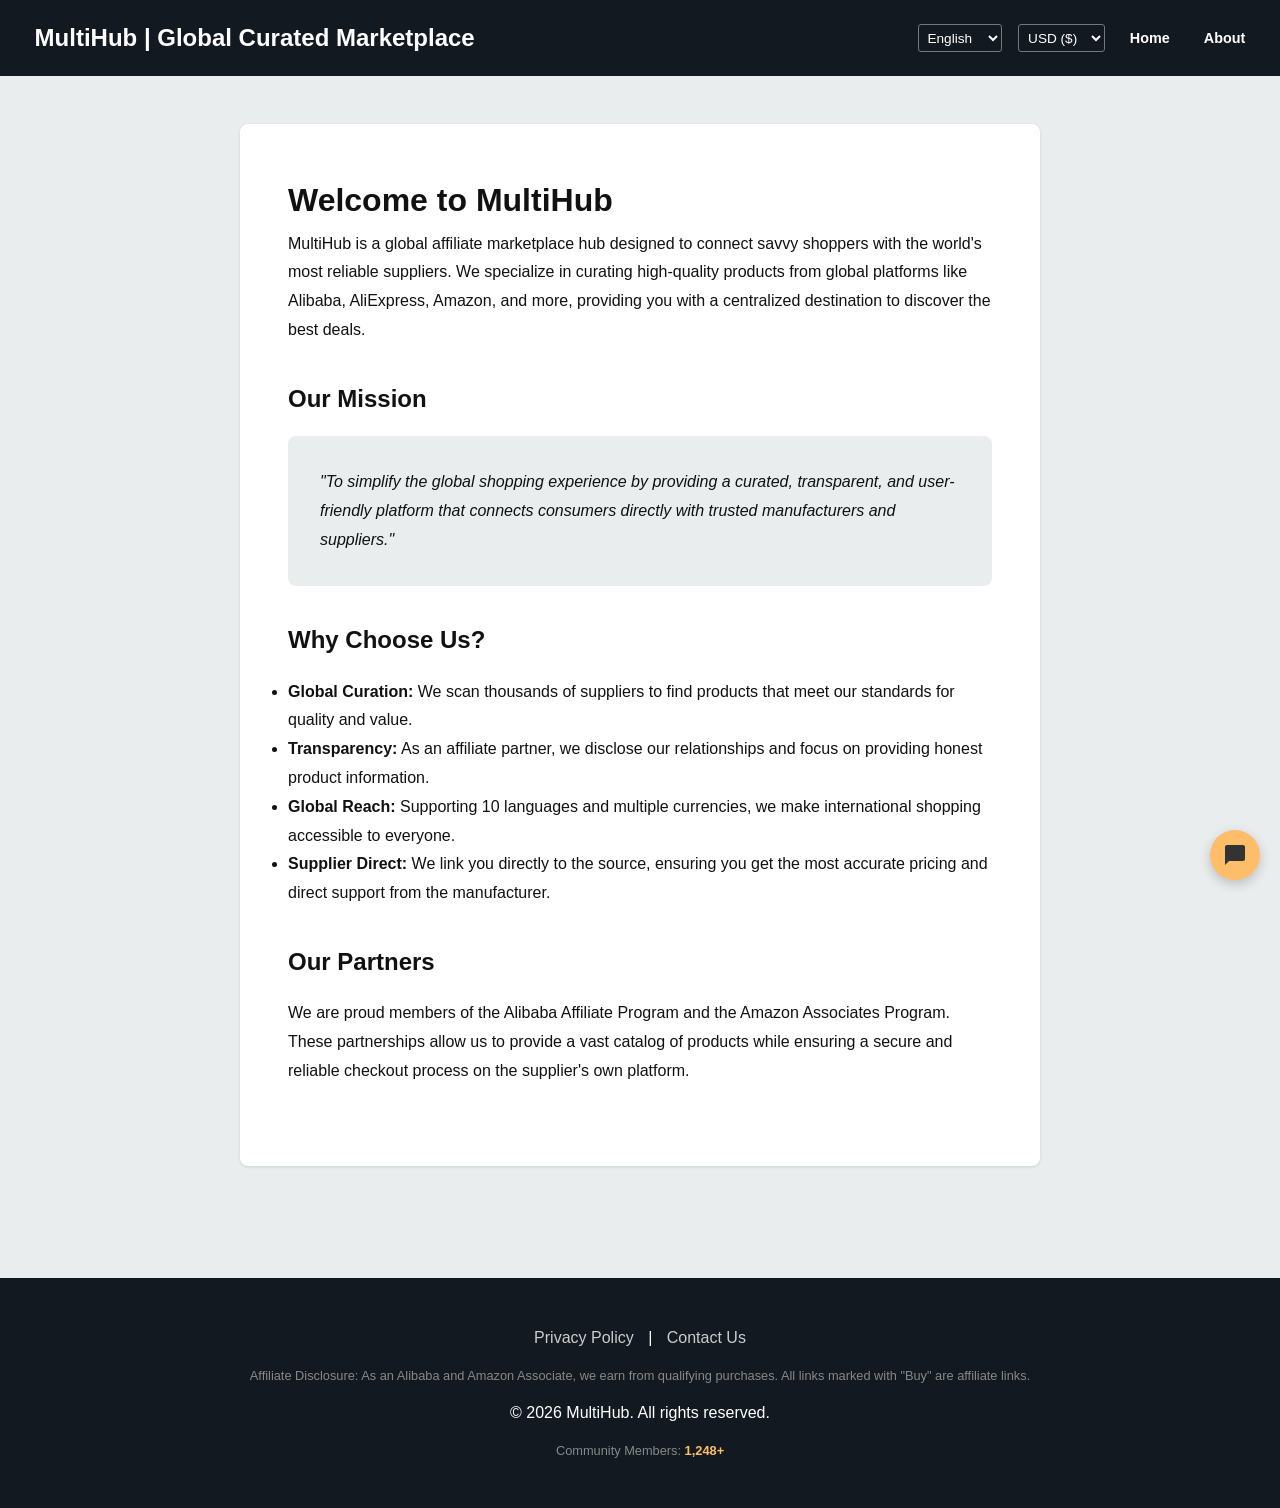
<file: about.html>
<!DOCTYPE html>
<html lang="en">
<head>
    <meta charset="UTF-8">
    <meta name="viewport" content="width=device-width, initial-scale=1.0">
    <title>About Us | MultiHub</title>
    <link rel="stylesheet" href="style.css">
    <style>
        .about-container {
            max-width: 800px;
            margin: 2rem auto;
            background: white;
            padding: 3rem;
            border-radius: 8px;
            box-shadow: var(--shadow);
            line-height: 1.8;
        }
        .about-section {
            margin-bottom: 2rem;
        }
        .about-section h2 {
            color: var(--amazon-orange);
            border-bottom: 2px solid var(--amazon-orange);
            display: inline-block;
            margin-bottom: 1rem;
        }
        .vision-box {
            background: var(--bg-gray);
            padding: 2rem;
            border-radius: 8px;
            border-left: 5px solid var(--amazon-blue);
            font-style: italic;
        }
    </style>
</head>
<body>
    <header>
        <div class="header-top">
            <a href="index.html" class="logo">MultiHub | Global Curated Marketplace</a>
            <div class="header-tools" style="margin-left: auto;">
                <div class="language-selector">
                    <select id="language-select">
                        <option value="en">English</option>
                        <option value="de">Deutsch</option>
                        <option value="zh">中文</option>
                        <option value="fr">Français</option>
                        <option value="es">Español</option>
                        <option value="it">Italiano</option>
                        <option value="ja">日本語</option>
                        <option value="ko">한국어</option>
                        <option value="ar">العربية</option>
                        <option value="ru">Русский</option>
                    </select>
                </div>
                <div class="currency-selector">
                    <select id="currency-select">
                        <option value="USD">USD ($)</option>
                        <option value="PHP">PHP (₱)</option>
                        <option value="CNY">CNY (¥)</option>
                        <option value="AED">AED (د.إ)</option>
                        <option value="EUR">EUR (€)</option>
                        <option value="GBP">GBP (£)</option>
                    </select>
                </div>
                <nav>
                    <ul>
                        <li><a href="index.html" id="nav-home">Home</a></li>
                        <li><a href="about.html" id="nav-about">About</a></li>
                    </ul>
                </nav>
            </div>
        </div>
    </header>

    <main>
        <div class="about-container">
            <div class="about-section">
                <h1>Welcome to MultiHub</h1>
                <p>MultiHub is a global affiliate marketplace hub designed to connect savvy shoppers with the world's most reliable suppliers. We specialize in curating high-quality products from global platforms like Alibaba, AliExpress, Amazon, and more, providing you with a centralized destination to discover the best deals.</p>
            </div>

            <div class="about-section">
                <h2>Our Mission</h2>
                <div class="vision-box">
                    "To simplify the global shopping experience by providing a curated, transparent, and user-friendly platform that connects consumers directly with trusted manufacturers and suppliers."
                </div>
            </div>

            <div class="about-section">
                <h2>Why Choose Us?</h2>
                <ul>
                    <li><strong>Global Curation:</strong> We scan thousands of suppliers to find products that meet our standards for quality and value.</li>
                    <li><strong>Transparency:</strong> As an affiliate partner, we disclose our relationships and focus on providing honest product information.</li>
                    <li><strong>Global Reach:</strong> Supporting 10 languages and multiple currencies, we make international shopping accessible to everyone.</li>
                    <li><strong>Supplier Direct:</strong> We link you directly to the source, ensuring you get the most accurate pricing and direct support from the manufacturer.</li>
                </ul>
            </div>

            <div class="about-section">
                <h2>Our Partners</h2>
                <p>We are proud members of the Alibaba Affiliate Program and the Amazon Associates Program. These partnerships allow us to provide a vast catalog of products while ensuring a secure and reliable checkout process on the supplier's own platform.</p>
            </div>
        </div>
    </main>

    <footer>
        <div style="margin-bottom: 1rem;">
            <a href="privacy.html" style="color: #ccc; text-decoration: none; margin: 0 10px;">Privacy Policy</a> |
            <a href="contact.html" style="color: #ccc; text-decoration: none; margin: 0 10px;">Contact Us</a>
        </div>
        <p style="font-size: 0.8rem; color: #888; margin-bottom: 1rem;">
            Affiliate Disclosure: As an Alibaba and Amazon Associate, we earn from qualifying purchases. 
            All links marked with "Buy" are affiliate links.
        </p>
        <p>&copy; 2026 MultiHub. All rights reserved.</p>
    </footer>

    <script type="module">
        import { initChat } from './chat.js';
        import { applyTranslations, initVisitorCount } from './utils.js';

        let currentCurrency = localStorage.getItem('currency') || 'USD';
        let currentLanguage = localStorage.getItem('language') || 'en';

        function initCurrency() {
            const select = document.getElementById('currency-select');
            if (!select) return;
            select.value = currentCurrency;
            select.addEventListener('change', (e) => {
                currentCurrency = e.target.value;
                localStorage.setItem('currency', currentCurrency);
            });
        }

        function initLanguage() {
            const select = document.getElementById('language-select');
            if (!select) return;
            select.value = currentLanguage;
            select.addEventListener('change', (e) => {
                currentLanguage = e.target.value;
                localStorage.setItem('language', currentLanguage);
                applyTranslations(currentLanguage);
            });
        }

        document.addEventListener('DOMContentLoaded', () => {
            initChat();
            initCurrency();
            initLanguage();
            applyTranslations(currentLanguage);
            initVisitorCount();
        });
    </script>
</body>
</html>
</file>
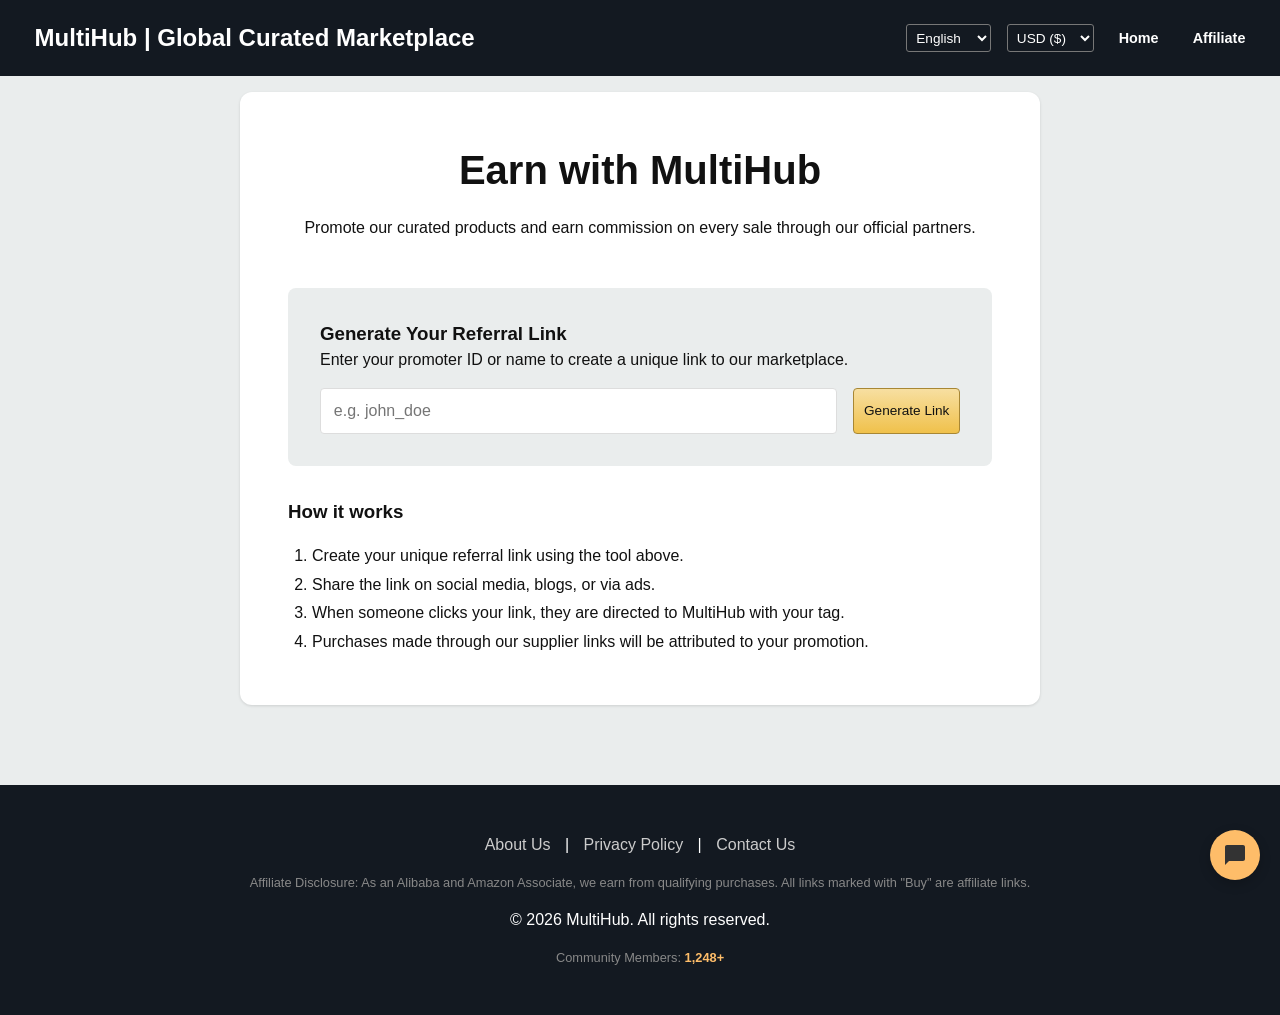
<file: affiliate.html>
<!DOCTYPE html>
<html lang="en">
<head>
    <meta charset="UTF-8">
    <meta name="viewport" content="width=device-width, initial-scale=1.0">
    <title>Affiliate Program | MultiHub</title>
    <link rel="stylesheet" href="style.css">
    <style>
        .affiliate-container {
            max-width: 800px;
            margin: 0 auto;
            background: white;
            padding: 3rem;
            border-radius: 12px;
            box-shadow: var(--shadow);
        }
        .affiliate-header {
            text-align: center;
            margin-bottom: 3rem;
        }
        .affiliate-header h1 {
            font-size: 2.5rem;
            margin-bottom: 1rem;
        }
        .generator-box {
            background: var(--bg-gray);
            padding: 2rem;
            border-radius: 8px;
            margin-bottom: 2rem;
        }
        .input-group {
            display: flex;
            gap: 1rem;
            margin-top: 1rem;
        }
        .input-group input {
            flex-grow: 1;
            padding: 0.8rem;
            border: 1px solid #ddd;
            border-radius: 4px;
            font-size: 1rem;
        }
        .result-box {
            margin-top: 2rem;
            padding: 1rem;
            background: #fff;
            border: 1px dashed var(--amazon-orange);
            border-radius: 4px;
            display: none;
            align-items: center;
            justify-content: space-between;
        }
        .copy-btn {
            background: var(--amazon-orange);
            color: white;
            border: none;
            padding: 0.5rem 1rem;
            border-radius: 4px;
            cursor: pointer;
        }
    </style>
</head>
<body>
    <header>
        <div class="header-top">
            <a href="index.html" class="logo">MultiHub | Global Curated Marketplace</a>
            <div class="header-tools" style="margin-left: auto;">
                <div class="language-selector">
                    <select id="language-select">
                        <option value="en">English</option>
                        <option value="de">Deutsch</option>
                        <option value="zh">中文</option>
                        <option value="fr">Français</option>
                        <option value="es">Español</option>
                        <option value="it">Italiano</option>
                        <option value="ja">日本語</option>
                        <option value="ko">한국어</option>
                        <option value="ar">العربية</option>
                        <option value="ru">Русский</option>
                    </select>
                </div>
                <div class="currency-selector">
                    <select id="currency-select">
                        <option value="USD">USD ($)</option>
                        <option value="PHP">PHP (₱)</option>
                        <option value="CNY">CNY (¥)</option>
                        <option value="AED">AED (د.إ)</option>
                        <option value="EUR">EUR (€)</option>
                        <option value="GBP">GBP (£)</option>
                    </select>
                </div>
                <nav>
                    <ul>
                        <li><a href="index.html" id="nav-home">Home</a></li>
                        <li><a href="affiliate.html" id="nav-affiliate">Affiliate</a></li>
                    </ul>
                </nav>
            </div>
        </div>
    </header>

    <main>
        <div class="affiliate-container">
            <div class="affiliate-header">
                <h1>Earn with MultiHub</h1>
                <p>Promote our curated products and earn commission on every sale through our official partners.</p>
            </div>

            <div class="generator-box">
                <h3>Generate Your Referral Link</h3>
                <p>Enter your promoter ID or name to create a unique link to our marketplace.</p>
                <div class="input-group">
                    <input type="text" id="promoter-id" placeholder="e.g. john_doe">
                    <button class="btn" id="generate-btn" style="width: auto;">Generate Link</button>
                </div>

                <div id="result-box" class="result-box">
                    <code id="generated-link"></code>
                    <button class="copy-btn" id="copy-btn">Copy</button>
                </div>
            </div>

            <div class="info-section">
                <h3>How it works</h3>
                <ol style="margin-left: 1.5rem; margin-top: 1rem; line-height: 1.8;">
                    <li>Create your unique referral link using the tool above.</li>
                    <li>Share the link on social media, blogs, or via ads.</li>
                    <li>When someone clicks your link, they are directed to MultiHub with your tag.</li>
                    <li>Purchases made through our supplier links will be attributed to your promotion.</li>
                </ol>
            </div>
        </div>
    </main>

    <footer>
        <div style="margin-bottom: 1rem;">
            <a href="about.html" style="color: #ccc; text-decoration: none; margin: 0 10px;">About Us</a> |
            <a href="privacy.html" style="color: #ccc; text-decoration: none; margin: 0 10px;">Privacy Policy</a> |
            <a href="contact.html" style="color: #ccc; text-decoration: none; margin: 0 10px;">Contact Us</a>
        </div>
        <p style="font-size: 0.8rem; color: #888; margin-bottom: 1rem;">
            Affiliate Disclosure: As an Alibaba and Amazon Associate, we earn from qualifying purchases. 
            All links marked with "Buy" are affiliate links.
        </p>
        <p>&copy; 2026 MultiHub. All rights reserved.</p>
    </footer>

    <script type="module">
        import { initChat } from './chat.js';
        import { applyTranslations, initVisitorCount } from './utils.js';

        let currentCurrency = localStorage.getItem('currency') || 'USD';
        let currentLanguage = localStorage.getItem('language') || 'en';

        function initCurrency() {
            const select = document.getElementById('currency-select');
            if (!select) return;
            select.value = currentCurrency;
            select.addEventListener('change', (e) => {
                currentCurrency = e.target.value;
                localStorage.setItem('currency', currentCurrency);
            });
        }

        function initLanguage() {
            const select = document.getElementById('language-select');
            if (!select) return;
            select.value = currentLanguage;
            select.addEventListener('change', (e) => {
                currentLanguage = e.target.value;
                localStorage.setItem('language', currentLanguage);
                applyTranslations(currentLanguage);
            });
        }

        const generateBtn = document.getElementById('generate-btn');
        const promoterInput = document.getElementById('promoter-id');
        const resultBox = document.getElementById('result-box');
        const generatedLink = document.getElementById('generated-link');
        const copyBtn = document.getElementById('copy-btn');

        generateBtn.addEventListener('click', () => {
            const id = promoterInput.value.trim();
            if (id) {
                const baseUrl = window.location.origin + window.location.pathname.replace('affiliate.html', 'index.html');
                const link = `${baseUrl}?ref=${id}`;
                generatedLink.textContent = link;
                resultBox.style.display = 'flex';
            }
        });

        copyBtn.addEventListener('click', () => {
            navigator.clipboard.writeText(generatedLink.textContent);
            copyBtn.textContent = 'Copied!';
            setTimeout(() => {
                copyBtn.textContent = 'Copy';
            }, 2000);
        });

        document.addEventListener('DOMContentLoaded', () => {
            initChat();
            initCurrency();
            initLanguage();
            applyTranslations(currentLanguage);
            initVisitorCount();
        });
    </script>
</body>
</html>
</file>
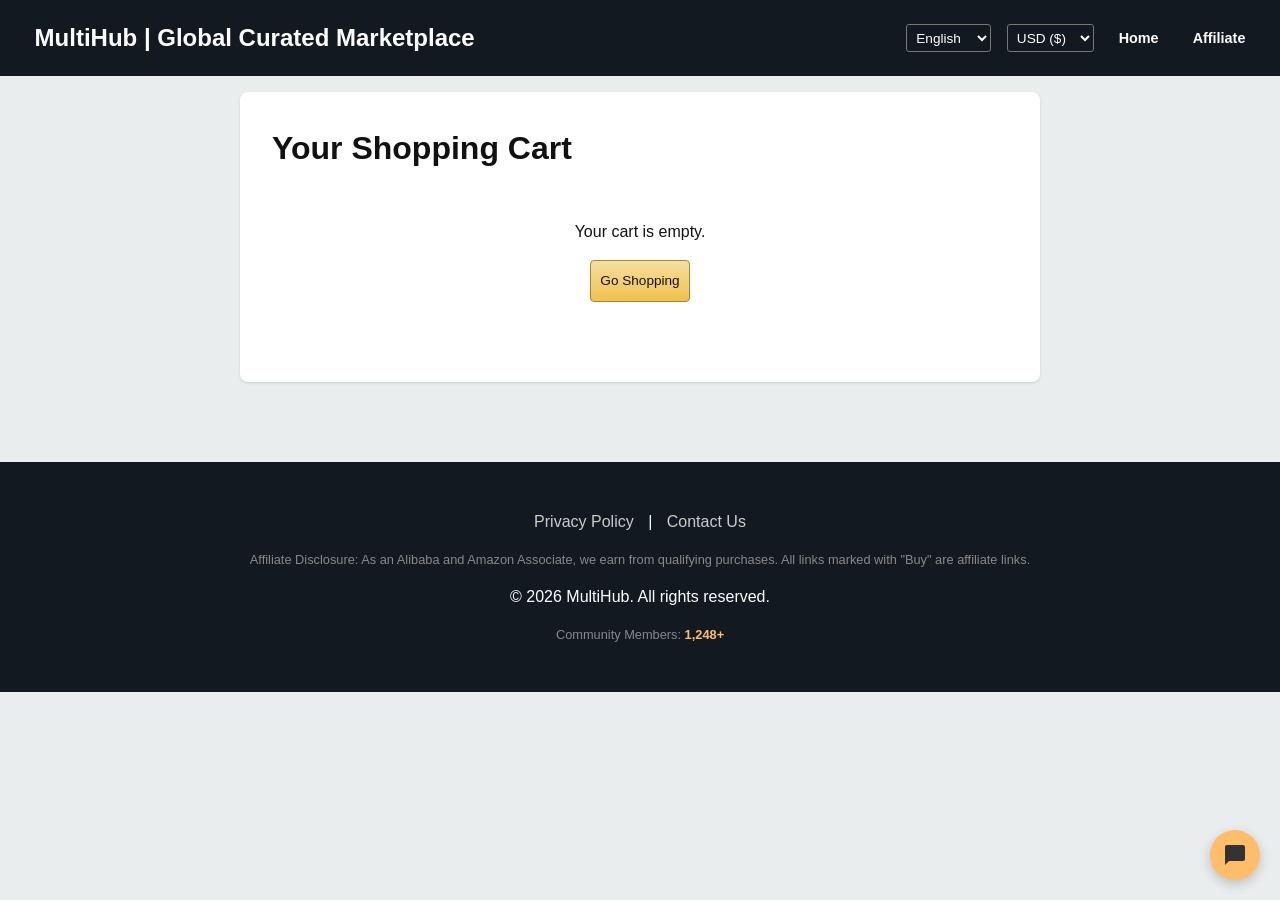
<file: cart.html>
<!DOCTYPE html>
<html lang="en">
<head>
    <meta charset="UTF-8">
    <meta name="viewport" content="width=device-width, initial-scale=1.0">
    <title>Your Cart | MultiHub</title>
    <link rel="stylesheet" href="style.css">
    <style>
        .cart-container {
            max-width: 800px;
            margin: 0 auto;
            background: white;
            padding: 2rem;
            border-radius: 8px;
            box-shadow: var(--shadow);
        }
        .cart-item {
            display: flex;
            align-items: center;
            padding: 1rem;
            border-bottom: 1px solid #eee;
            gap: 1.5rem;
        }
        .cart-item-image {
            width: 80px;
            height: 80px;
            object-fit: cover;
            border-radius: 4px;
        }
        .cart-item-details {
            flex-grow: 1;
        }
        .cart-item-name {
            font-weight: 600;
        }
        .cart-item-price {
            color: #B12704;
        }
        .cart-summary {
            margin-top: 2rem;
            padding: 1.5rem;
            background-color: var(--bg-gray);
            border-radius: 8px;
            text-align: right;
        }
        .total-amount {
            font-size: 1.5rem;
            font-weight: 700;
            margin-bottom: 1rem;
        }
        .remove-btn {
            background: none;
            border: none;
            color: var(--accent-dark);
            cursor: pointer;
            font-size: 0.9rem;
            text-decoration: underline;
        }
    </style>
</head>
<body>
    <header>
        <div class="header-top">
            <a href="index.html" class="logo">MultiHub | Global Curated Marketplace</a>
            <div class="header-tools" style="margin-left: auto;">
                <div class="language-selector">
                    <select id="language-select">
                        <option value="en">English</option>
                        <option value="de">Deutsch</option>
                        <option value="zh">中文</option>
                        <option value="fr">Français</option>
                        <option value="es">Español</option>
                        <option value="it">Italiano</option>
                        <option value="ja">日本語</option>
                        <option value="ko">한국어</option>
                        <option value="ar">العربية</option>
                        <option value="ru">Русский</option>
                    </select>
                </div>
                <div class="currency-selector">
                    <select id="currency-select">
                        <option value="USD">USD ($)</option>
                        <option value="PHP">PHP (₱)</option>
                        <option value="CNY">CNY (¥)</option>
                        <option value="AED">AED (د.إ)</option>
                        <option value="EUR">EUR (€)</option>
                        <option value="GBP">GBP (£)</option>
                    </select>
                </div>
                <nav>
                    <ul>
                        <li><a href="index.html" id="nav-home">Home</a></li>
                        <li><a href="affiliate.html" id="nav-affiliate">Affiliate</a></li>
                    </ul>
                </nav>
            </div>
        </div>
    </header>

    <main>
        <div class="cart-container">
            <h1>Your Shopping Cart</h1>
            <div id="cart-items">
                <!-- Cart items will be injected here -->
            </div>
            <div id="cart-empty-msg" style="display: none; text-align: center; padding: 3rem;">
                <p>Your cart is empty.</p>
                <a href="index.html" class="btn" style="margin-top: 1rem; display: inline-block; width: auto;">Go Shopping</a>
            </div>
            <div id="cart-summary" class="cart-summary" style="display: none;">
                <div class="total-amount">Total: <span id="total-price">$0.00</span></div>
                <a href="checkout.html" class="btn" style="width: auto; text-decoration: none;">Proceed to Checkout</a>
            </div>
        </div>
    </main>

    <footer>
        <div style="margin-bottom: 1rem;">
            <a href="privacy.html" style="color: #ccc; text-decoration: none; margin: 0 10px;">Privacy Policy</a> |
            <a href="contact.html" style="color: #ccc; text-decoration: none; margin: 0 10px;">Contact Us</a>
        </div>
        <p style="font-size: 0.8rem; color: #888; margin-bottom: 1rem;">
            Affiliate Disclosure: As an Alibaba and Amazon Associate, we earn from qualifying purchases. 
            All links marked with "Buy" are affiliate links.
        </p>
        <p>&copy; 2026 MultiHub. All rights reserved.</p>
    </footer>

    <script type="module">
        import { initChat } from './chat.js';
        import { formatPrice, applyTranslations, initVisitorCount } from './utils.js';

        let cart = JSON.parse(localStorage.getItem('cart')) || [];
        let currentCurrency = localStorage.getItem('currency') || 'USD';
        let currentLanguage = localStorage.getItem('language') || 'en';

        function initCurrency() {
            const select = document.getElementById('currency-select');
            if (!select) return;
            select.value = currentCurrency;
            select.addEventListener('change', (e) => {
                currentCurrency = e.target.value;
                localStorage.setItem('currency', currentCurrency);
                updateCart();
            });
        }

        function initLanguage() {
            const select = document.getElementById('language-select');
            if (!select) return;
            select.value = currentLanguage;
            select.addEventListener('change', (e) => {
                currentLanguage = e.target.value;
                localStorage.setItem('language', currentLanguage);
                applyTranslations(currentLanguage);
            });
        }

        function updateCart() {
            const itemsContainer = document.getElementById('cart-items');
            const summary = document.getElementById('cart-summary');
            const emptyMsg = document.getElementById('cart-empty-msg');
            const totalPriceElement = document.getElementById('total-price');

            if (cart.length === 0) {
                itemsContainer.innerHTML = '';
                summary.style.display = 'none';
                emptyMsg.style.display = 'block';
                return;
            }

            emptyMsg.style.display = 'none';
            summary.style.display = 'block';

            itemsContainer.innerHTML = cart.map(item => `
                <div class="cart-item">
                    <img src="${item.image}" alt="${item.name}" class="cart-item-image">
                    <div class="cart-item-details">
                        <div class="cart-item-name">${item.name}</div>
                        <div class="cart-item-price">${formatPrice(item.price, currentCurrency)} x ${item.quantity}</div>
                    </div>
                    <button class="remove-btn" data-id="${item.id}">Remove</button>
                </div>
            `).join('');

            const total = cart.reduce((sum, item) => sum + (item.price * item.quantity), 0);
            totalPriceElement.textContent = formatPrice(total, currentCurrency);

            document.querySelectorAll('.remove-btn').forEach(button => {
                button.addEventListener('click', (e) => {
                    const id = parseInt(e.target.dataset.id);
                    cart = cart.filter(item => item.id !== id);
                    localStorage.setItem('cart', JSON.stringify(cart));
                    updateCart();
                });
            });
        }

        document.addEventListener('DOMContentLoaded', () => {
            updateCart();
            initChat();
            initCurrency();
            initLanguage();
            applyTranslations(currentLanguage);
            initVisitorCount();
        });
    </script>
</body>
</html>
</file>
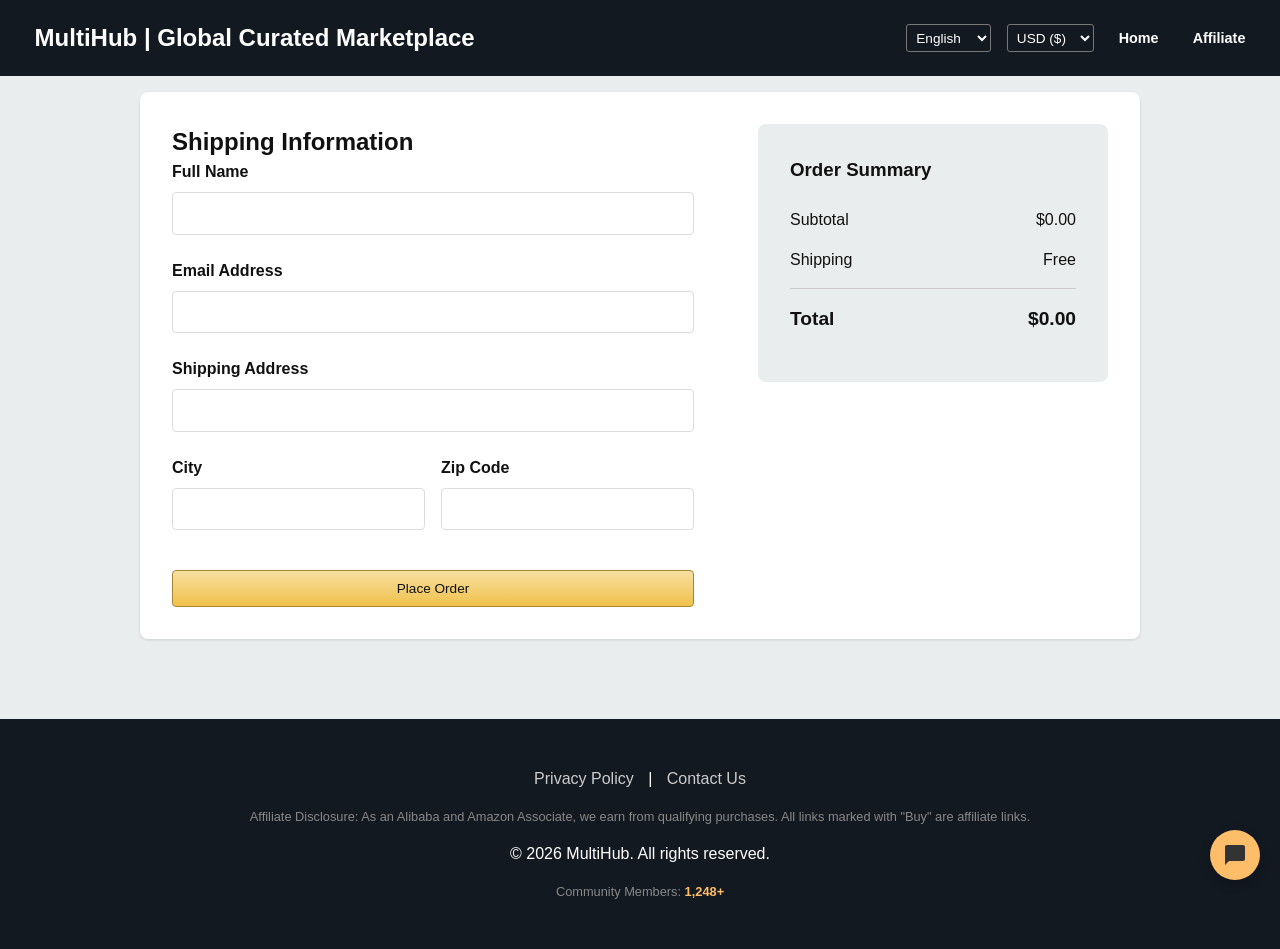
<file: checkout.html>
<!DOCTYPE html>
<html lang="en">
<head>
    <meta charset="UTF-8">
    <meta name="viewport" content="width=device-width, initial-scale=1.0">
    <title>Checkout | MultiHub</title>
    <link rel="stylesheet" href="style.css">
    <style>
        .checkout-container {
            max-width: 1000px;
            margin: 0 auto;
            display: grid;
            grid-template-columns: 1fr 350px;
            gap: 2rem;
            background: white;
            padding: 2rem;
            border-radius: 8px;
            box-shadow: var(--shadow);
        }
        .checkout-form {
            padding-right: 2rem;
        }
        .form-group {
            margin-bottom: 1.5rem;
        }
        .form-group label {
            display: block;
            margin-bottom: 0.5rem;
            font-weight: 600;
        }
        .form-group input {
            width: 100%;
            padding: 0.8rem;
            border: 1px solid #ddd;
            border-radius: 4px;
        }
        .order-summary {
            background: var(--bg-gray);
            padding: 2rem;
            border-radius: 8px;
            height: fit-content;
        }
        .summary-row {
            display: flex;
            justify-content: space-between;
            margin-bottom: 1rem;
        }
        .total-row {
            border-top: 1px solid #ccc;
            padding-top: 1rem;
            font-weight: 700;
            font-size: 1.2rem;
        }
        @media (max-width: 768px) {
            .checkout-container {
                grid-template-columns: 1fr;
            }
        }
    </style>
</head>
<body>
    <header>
        <div class="header-top">
            <a href="index.html" class="logo">MultiHub | Global Curated Marketplace</a>
            <div class="header-tools" style="margin-left: auto;">
                <div class="language-selector">
                    <select id="language-select">
                        <option value="en">English</option>
                        <option value="de">Deutsch</option>
                        <option value="zh">中文</option>
                        <option value="fr">Français</option>
                        <option value="es">Español</option>
                        <option value="it">Italiano</option>
                        <option value="ja">日本語</option>
                        <option value="ko">한국어</option>
                        <option value="ar">العربية</option>
                        <option value="ru">Русский</option>
                    </select>
                </div>
                <div class="currency-selector">
                    <select id="currency-select">
                        <option value="USD">USD ($)</option>
                        <option value="PHP">PHP (₱)</option>
                        <option value="CNY">CNY (¥)</option>
                        <option value="AED">AED (د.إ)</option>
                        <option value="EUR">EUR (€)</option>
                        <option value="GBP">GBP (£)</option>
                    </select>
                </div>
                <nav>
                    <ul>
                        <li><a href="index.html" id="nav-home">Home</a></li>
                        <li><a href="affiliate.html" id="nav-affiliate">Affiliate</a></li>
                    </ul>
                </nav>
            </div>
        </div>
    </header>

    <main>
        <div class="checkout-container">
            <div class="checkout-form">
                <h2>Shipping Information</h2>
                <form id="checkout-form">
                    <div class="form-group">
                        <label for="name">Full Name</label>
                        <input type="text" id="name" required>
                    </div>
                    <div class="form-group">
                        <label for="email">Email Address</label>
                        <input type="email" id="email" required>
                    </div>
                    <div class="form-group">
                        <label for="address">Shipping Address</label>
                        <input type="text" id="address" required>
                    </div>
                    <div style="display: grid; grid-template-columns: 1fr 1fr; gap: 1rem;">
                        <div class="form-group">
                            <label for="city">City</label>
                            <input type="text" id="city" required>
                        </div>
                        <div class="form-group">
                            <label for="zip">Zip Code</label>
                            <input type="text" id="zip" required>
                        </div>
                    </div>
                    <button type="submit" class="btn" style="margin-top: 1rem; width: 100%;">Place Order</button>
                </form>
            </div>

            <div class="order-summary">
                <h3>Order Summary</h3>
                <div id="summary-items" style="margin: 1.5rem 0;">
                    <!-- Items will be listed here -->
                </div>
                <div class="summary-row">
                    <span>Subtotal</span>
                    <span id="subtotal">$0.00</span>
                </div>
                <div class="summary-row">
                    <span>Shipping</span>
                    <span>Free</span>
                </div>
                <div class="summary-row total-row">
                    <span>Total</span>
                    <span id="total">$0.00</span>
                </div>
            </div>
        </div>
    </main>

    <footer>
        <div style="margin-bottom: 1rem;">
            <a href="privacy.html" style="color: #ccc; text-decoration: none; margin: 0 10px;">Privacy Policy</a> |
            <a href="contact.html" style="color: #ccc; text-decoration: none; margin: 0 10px;">Contact Us</a>
        </div>
        <p style="font-size: 0.8rem; color: #888; margin-bottom: 1rem;">
            Affiliate Disclosure: As an Alibaba and Amazon Associate, we earn from qualifying purchases. 
            All links marked with "Buy" are affiliate links.
        </p>
        <p>&copy; 2026 MultiHub. All rights reserved.</p>
    </footer>

    <script type="module">
        import { initChat } from './chat.js';
        import { formatPrice, applyTranslations, initVisitorCount } from './utils.js';

        const cart = JSON.parse(localStorage.getItem('cart')) || [];
        let currentCurrency = localStorage.getItem('currency') || 'USD';
        let currentLanguage = localStorage.getItem('language') || 'en';

        function initCurrency() {
            const select = document.getElementById('currency-select');
            if (!select) return;
            select.value = currentCurrency;
            select.addEventListener('change', (e) => {
                currentCurrency = e.target.value;
                localStorage.setItem('currency', currentCurrency);
                renderSummary();
            });
        }

        function initLanguage() {
            const select = document.getElementById('language-select');
            if (!select) return;
            select.value = currentLanguage;
            select.addEventListener('change', (e) => {
                currentLanguage = e.target.value;
                localStorage.setItem('language', currentLanguage);
                applyTranslations(currentLanguage);
            });
        }

        function renderSummary() {
            const container = document.getElementById('summary-items');
            const subtotalElement = document.getElementById('subtotal');
            const totalElement = document.getElementById('total');

            if (cart.length === 0) {
                // For affiliate only, this page is less critical, but good to have
            }

            container.innerHTML = cart.map(item => `
                <div class="summary-row" style="font-size: 0.9rem; color: #555;">
                    <span>${item.name} (x${item.quantity})</span>
                    <span>${formatPrice(item.price * item.quantity, currentCurrency)}</span>
                </div>
            `).join('');

            const total = cart.reduce((sum, item) => sum + (item.price * item.quantity), 0);
            subtotalElement.textContent = formatPrice(total, currentCurrency);
            totalElement.textContent = formatPrice(total, currentCurrency);
        }

        document.getElementById('checkout-form').addEventListener('submit', (e) => {
            e.preventDefault();
            alert('This is a demo checkout. Please use the "Buy" buttons on product pages to purchase through our official suppliers.');
        });

        document.addEventListener('DOMContentLoaded', () => {
            renderSummary();
            initChat();
            initCurrency();
            initLanguage();
            applyTranslations(currentLanguage);
            initVisitorCount();
        });
    </script>
</body>
</html>
</file>
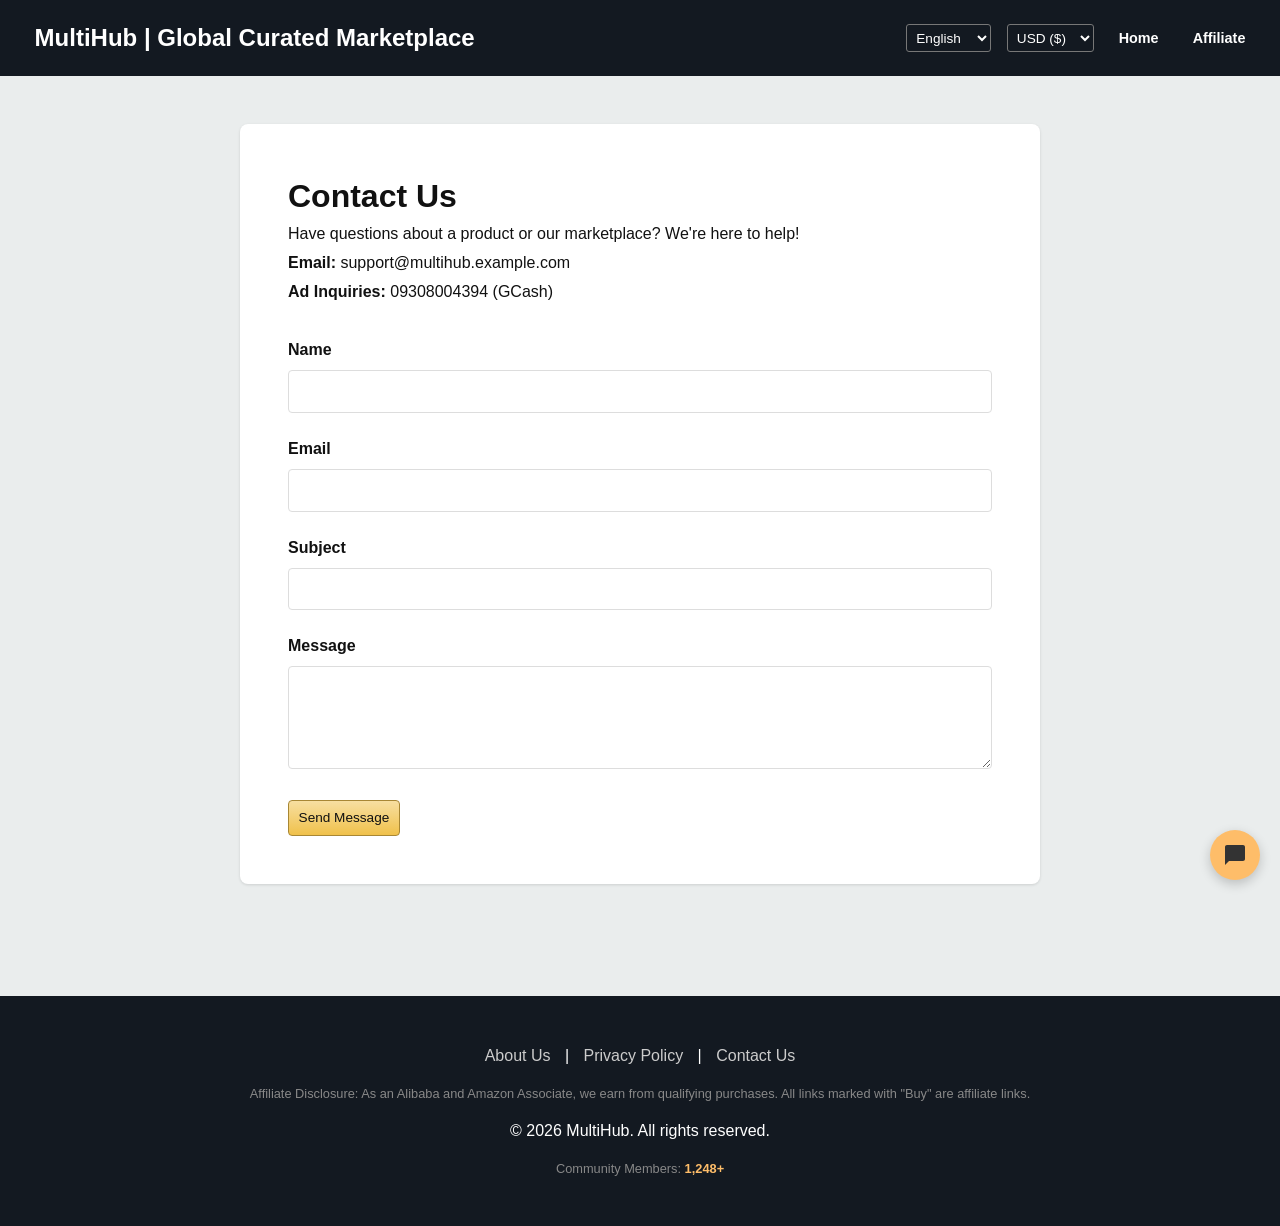
<file: contact.html>
<!DOCTYPE html>
<html lang="en">
<head>
    <meta charset="UTF-8">
    <meta name="viewport" content="width=device-width, initial-scale=1.0">
    <title>Contact Us | MultiHub</title>
    <link rel="stylesheet" href="style.css">
    <style>
        .contact-container {
            max-width: 800px;
            margin: 2rem auto;
            background: white;
            padding: 3rem;
            border-radius: 8px;
            box-shadow: var(--shadow);
        }
        .contact-info {
            margin-bottom: 2rem;
            line-height: 1.8;
        }
        .contact-form .form-group {
            margin-bottom: 1.5rem;
        }
        .contact-form label {
            display: block;
            margin-bottom: 0.5rem;
            font-weight: 600;
        }
        .contact-form input, .contact-form textarea {
            width: 100%;
            padding: 0.8rem;
            border: 1px solid #ddd;
            border-radius: 4px;
        }
    </style>
</head>
<body>
    <header>
        <div class="header-top">
            <a href="index.html" class="logo">MultiHub | Global Curated Marketplace</a>
            <div class="header-tools" style="margin-left: auto;">
                <div class="language-selector">
                    <select id="language-select">
                        <option value="en">English</option>
                        <option value="de">Deutsch</option>
                        <option value="zh">中文</option>
                        <option value="fr">Français</option>
                        <option value="es">Español</option>
                        <option value="it">Italiano</option>
                        <option value="ja">日本語</option>
                        <option value="ko">한국어</option>
                        <option value="ar">العربية</option>
                        <option value="ru">Русский</option>
                    </select>
                </div>
                <div class="currency-selector">
                    <select id="currency-select">
                        <option value="USD">USD ($)</option>
                        <option value="PHP">PHP (₱)</option>
                        <option value="CNY">CNY (¥)</option>
                        <option value="AED">AED (د.إ)</option>
                        <option value="EUR">EUR (€)</option>
                        <option value="GBP">GBP (£)</option>
                    </select>
                </div>
                <nav>
                    <ul>
                        <li><a href="index.html" id="nav-home">Home</a></li>
                        <li><a href="affiliate.html" id="nav-affiliate">Affiliate</a></li>
                    </ul>
                </nav>
            </div>
        </div>
    </header>

    <main>
        <div class="contact-container">
            <h1>Contact Us</h1>
            <div class="contact-info">
                <p>Have questions about a product or our marketplace? We're here to help!</p>
                <p><strong>Email:</strong> support@multihub.example.com</p>
                <p><strong>Ad Inquiries:</strong> 09308004394 (GCash)</p>
            </div>

            <form class="contact-form" id="contact-form">
                <div class="form-group">
                    <label for="name">Name</label>
                    <input type="text" id="name" required>
                </div>
                <div class="form-group">
                    <label for="email">Email</label>
                    <input type="email" id="email" required>
                </div>
                <div class="form-group">
                    <label for="subject">Subject</label>
                    <input type="text" id="subject" required>
                </div>
                <div class="form-group">
                    <label for="message">Message</label>
                    <textarea id="message" rows="5" required></textarea>
                </div>
                <button type="submit" class="btn">Send Message</button>
            </form>
        </div>
    </main>

    <footer>
        <div style="margin-bottom: 1rem;">
            <a href="about.html" style="color: #ccc; text-decoration: none; margin: 0 10px;">About Us</a> |
            <a href="privacy.html" style="color: #ccc; text-decoration: none; margin: 0 10px;">Privacy Policy</a> |
            <a href="contact.html" style="color: #ccc; text-decoration: none; margin: 0 10px;">Contact Us</a>
        </div>
        <p style="font-size: 0.8rem; color: #888; margin-bottom: 1rem;">
            Affiliate Disclosure: As an Alibaba and Amazon Associate, we earn from qualifying purchases. 
            All links marked with "Buy" are affiliate links.
        </p>
        <p>&copy; 2026 MultiHub. All rights reserved.</p>
    </footer>

    <script type="module">
        import { initChat } from './chat.js';
        import { applyTranslations, initVisitorCount } from './utils.js';

        let currentCurrency = localStorage.getItem('currency') || 'USD';
        let currentLanguage = localStorage.getItem('language') || 'en';

        function initCurrency() {
            const select = document.getElementById('currency-select');
            if (!select) return;
            select.value = currentCurrency;
            select.addEventListener('change', (e) => {
                currentCurrency = e.target.value;
                localStorage.setItem('currency', currentCurrency);
            });
        }

        function initLanguage() {
            const select = document.getElementById('language-select');
            if (!select) return;
            select.value = currentLanguage;
            select.addEventListener('change', (e) => {
                currentLanguage = e.target.value;
                localStorage.setItem('language', currentLanguage);
                applyTranslations(currentLanguage);
            });
        }

        document.getElementById('contact-form').addEventListener('submit', (e) => {
            e.preventDefault();
            alert('Thank you for your message! We will get back to you soon.');
            e.target.reset();
        });

        document.addEventListener('DOMContentLoaded', () => {
            initChat();
            initCurrency();
            initLanguage();
            applyTranslations(currentLanguage);
            initVisitorCount();
        });
    </script>
</body>
</html>
</file>
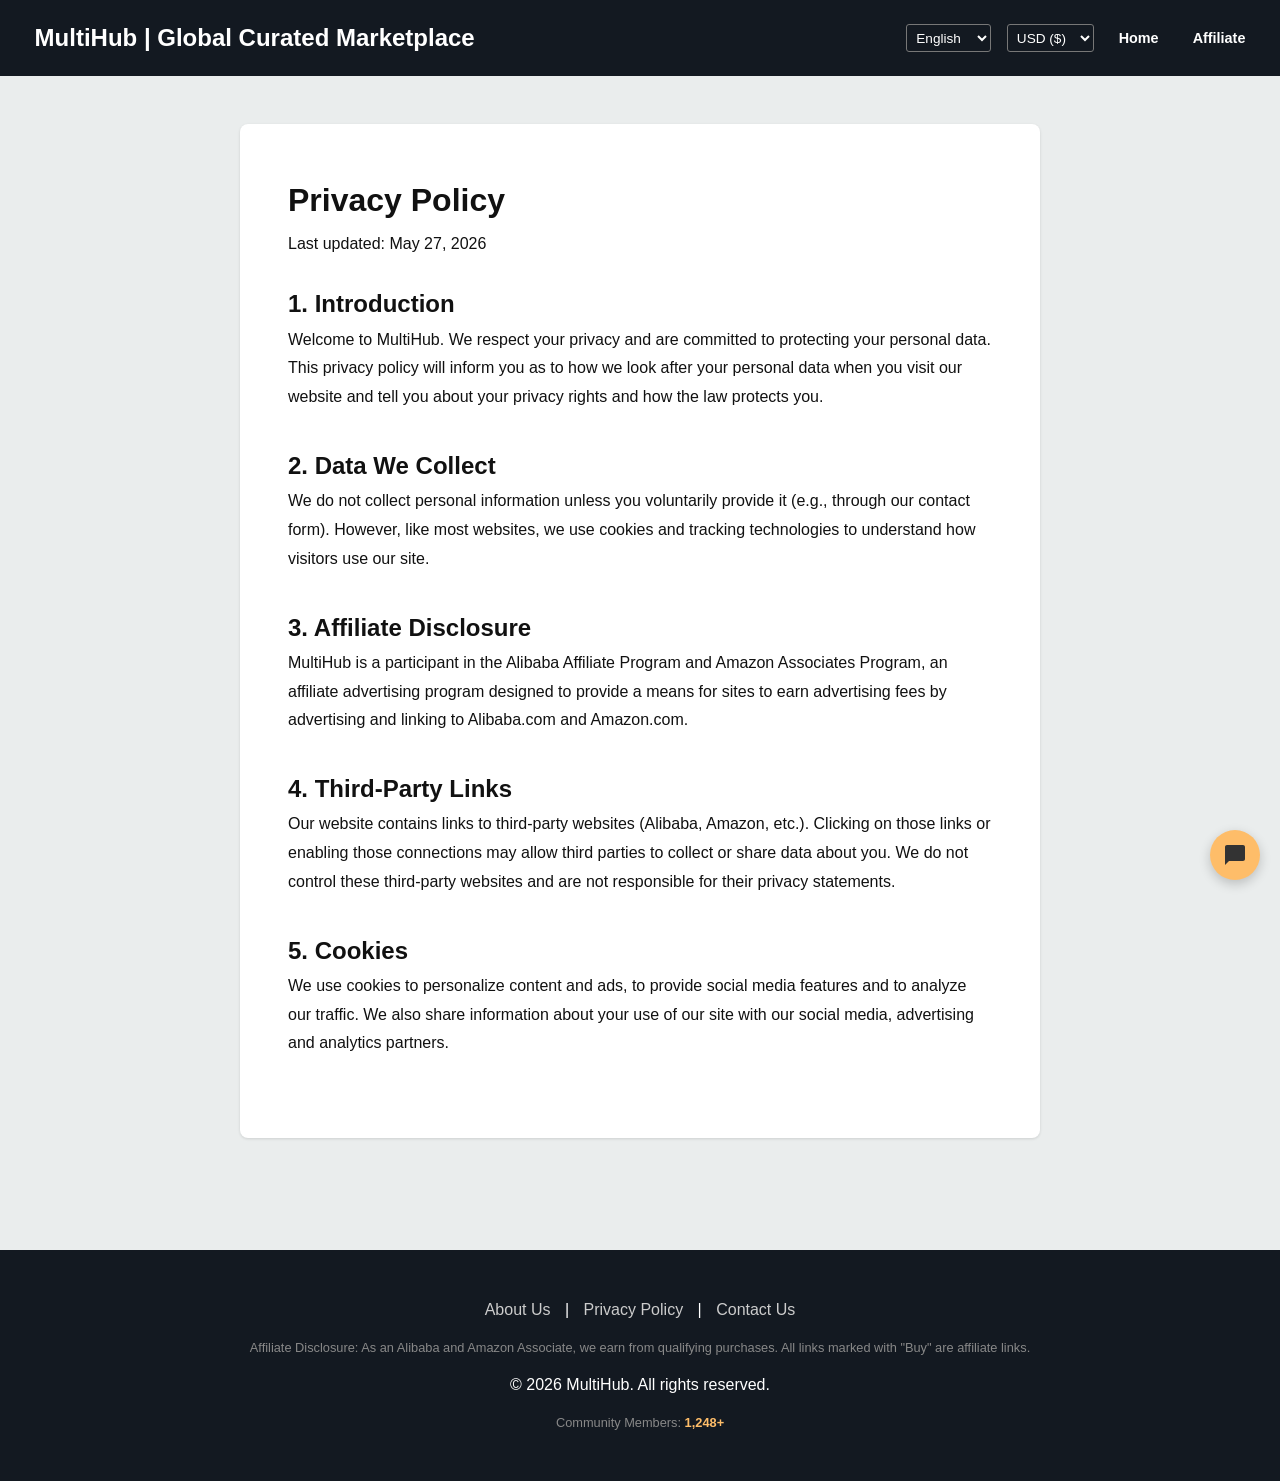
<file: privacy.html>
<!DOCTYPE html>
<html lang="en">
<head>
    <meta charset="UTF-8">
    <meta name="viewport" content="width=device-width, initial-scale=1.0">
    <title>Privacy Policy | MultiHub</title>
    <link rel="stylesheet" href="style.css">
    <style>
        .policy-container {
            max-width: 800px;
            margin: 2rem auto;
            background: white;
            padding: 3rem;
            border-radius: 8px;
            box-shadow: var(--shadow);
            line-height: 1.8;
        }
        .policy-section {
            margin-bottom: 2rem;
        }
        .policy-section h2 {
            margin-top: 1.5rem;
            color: var(--text);
        }
    </style>
</head>
<body>
    <header>
        <div class="header-top">
            <a href="index.html" class="logo">MultiHub | Global Curated Marketplace</a>
            <div class="header-tools" style="margin-left: auto;">
                <div class="language-selector">
                    <select id="language-select">
                        <option value="en">English</option>
                        <option value="de">Deutsch</option>
                        <option value="zh">中文</option>
                        <option value="fr">Français</option>
                        <option value="es">Español</option>
                        <option value="it">Italiano</option>
                        <option value="ja">日本語</option>
                        <option value="ko">한국어</option>
                        <option value="ar">العربية</option>
                        <option value="ru">Русский</option>
                    </select>
                </div>
                <div class="currency-selector">
                    <select id="currency-select">
                        <option value="USD">USD ($)</option>
                        <option value="PHP">PHP (₱)</option>
                        <option value="CNY">CNY (¥)</option>
                        <option value="AED">AED (د.إ)</option>
                        <option value="EUR">EUR (€)</option>
                        <option value="GBP">GBP (£)</option>
                    </select>
                </div>
                <nav>
                    <ul>
                        <li><a href="index.html" id="nav-home">Home</a></li>
                        <li><a href="affiliate.html" id="nav-affiliate">Affiliate</a></li>
                    </ul>
                </nav>
            </div>
        </div>
    </header>

    <main>
        <div class="policy-container">
            <h1>Privacy Policy</h1>
            <p>Last updated: May 27, 2026</p>

            <div class="policy-section">
                <h2>1. Introduction</h2>
                <p>Welcome to MultiHub. We respect your privacy and are committed to protecting your personal data. This privacy policy will inform you as to how we look after your personal data when you visit our website and tell you about your privacy rights and how the law protects you.</p>
            </div>

            <div class="policy-section">
                <h2>2. Data We Collect</h2>
                <p>We do not collect personal information unless you voluntarily provide it (e.g., through our contact form). However, like most websites, we use cookies and tracking technologies to understand how visitors use our site.</p>
            </div>

            <div class="policy-section">
                <h2>3. Affiliate Disclosure</h2>
                <p>MultiHub is a participant in the Alibaba Affiliate Program and Amazon Associates Program, an affiliate advertising program designed to provide a means for sites to earn advertising fees by advertising and linking to Alibaba.com and Amazon.com.</p>
            </div>

            <div class="policy-section">
                <h2>4. Third-Party Links</h2>
                <p>Our website contains links to third-party websites (Alibaba, Amazon, etc.). Clicking on those links or enabling those connections may allow third parties to collect or share data about you. We do not control these third-party websites and are not responsible for their privacy statements.</p>
            </div>

            <div class="policy-section">
                <h2>5. Cookies</h2>
                <p>We use cookies to personalize content and ads, to provide social media features and to analyze our traffic. We also share information about your use of our site with our social media, advertising and analytics partners.</p>
            </div>
        </div>
    </main>

    <footer>
        <div style="margin-bottom: 1rem;">
            <a href="about.html" style="color: #ccc; text-decoration: none; margin: 0 10px;">About Us</a> |
            <a href="privacy.html" style="color: #ccc; text-decoration: none; margin: 0 10px;">Privacy Policy</a> |
            <a href="contact.html" style="color: #ccc; text-decoration: none; margin: 0 10px;">Contact Us</a>
        </div>
        <p style="font-size: 0.8rem; color: #888; margin-bottom: 1rem;">
            Affiliate Disclosure: As an Alibaba and Amazon Associate, we earn from qualifying purchases. 
            All links marked with "Buy" are affiliate links.
        </p>
        <p>&copy; 2026 MultiHub. All rights reserved.</p>
    </footer>

    <script type="module">
        import { initChat } from './chat.js';
        import { applyTranslations, initVisitorCount } from './utils.js';

        let currentCurrency = localStorage.getItem('currency') || 'USD';
        let currentLanguage = localStorage.getItem('language') || 'en';

        function initCurrency() {
            const select = document.getElementById('currency-select');
            if (!select) return;
            select.value = currentCurrency;
            select.addEventListener('change', (e) => {
                currentCurrency = e.target.value;
                localStorage.setItem('currency', currentCurrency);
            });
        }

        function initLanguage() {
            const select = document.getElementById('language-select');
            if (!select) return;
            select.value = currentLanguage;
            select.addEventListener('change', (e) => {
                currentLanguage = e.target.value;
                localStorage.setItem('language', currentLanguage);
                applyTranslations(currentLanguage);
            });
        }

        document.addEventListener('DOMContentLoaded', () => {
            initChat();
            initCurrency();
            initLanguage();
            applyTranslations(currentLanguage);
            initVisitorCount();
        });
    </script>
</body>
</html>
</file>
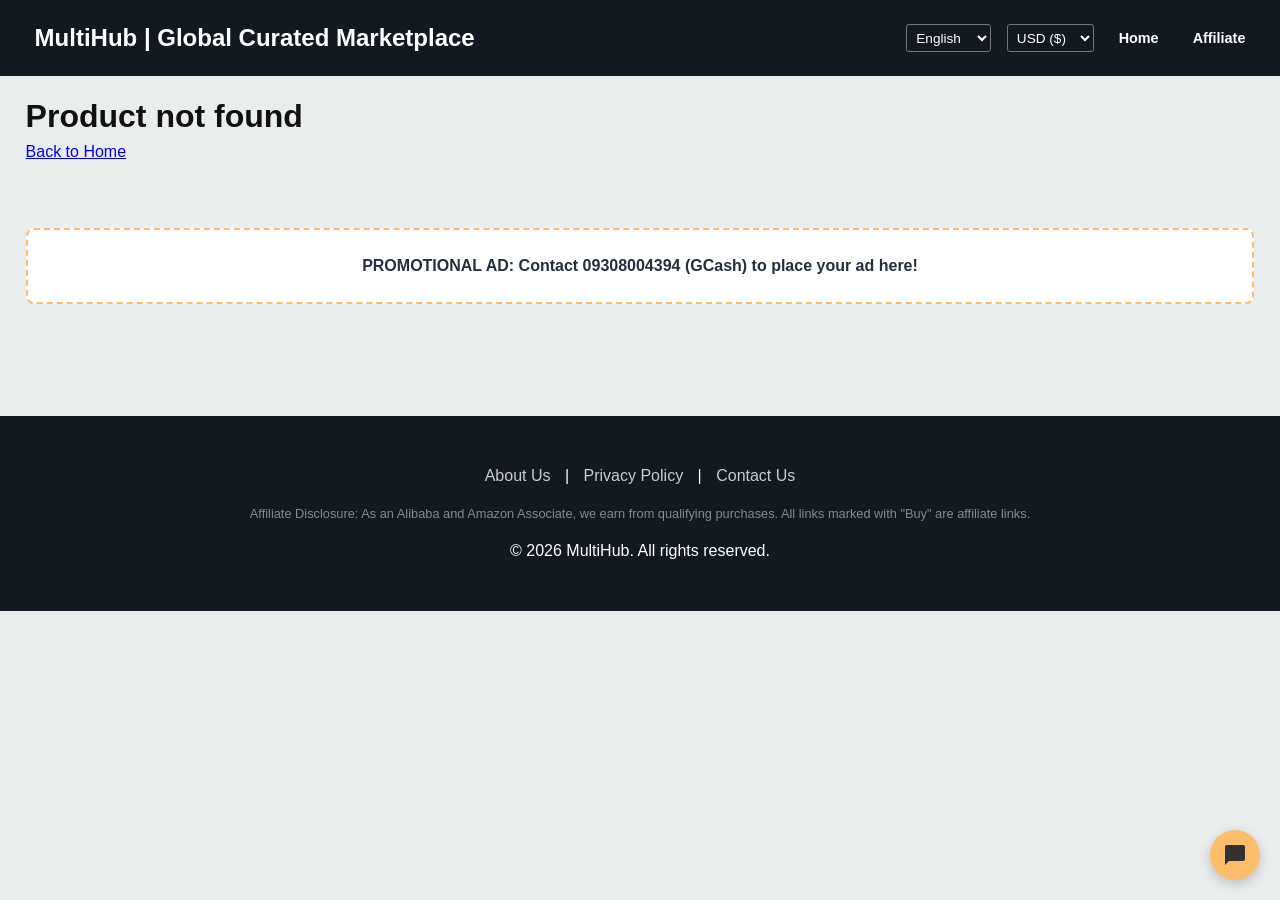
<file: product.html>
<!DOCTYPE html>
<html lang="en">
<head>
    <meta charset="UTF-8">
    <meta name="viewport" content="width=device-width, initial-scale=1.0">
    <title>Product Details | MultiHub</title>
    <link rel="stylesheet" href="style.css">

    <!-- Open Graph / Facebook -->
    <meta property="og:type" content="website">
    <meta property="og:url" content="https://Urhelpinghand.github.io/multi-supplier-hub/">
    <meta property="og:title" content="MultiHub | Global Curated Marketplace">
    <meta property="og:description" content="Discover high-quality global products. Direct affiliate links to top suppliers.">
    <meta property="og:image" content="https://images.unsplash.com/photo-1557821552-17105176677c?auto=format&fit=crop&q=80&w=1200&h=630">

    <!-- Twitter -->
    <meta property="twitter:card" content="summary_large_image">
    <meta property="twitter:title" content="MultiHub | Global Curated Marketplace">
    <meta property="twitter:description" content="View product details and buy directly from top global suppliers on MultiHub.">
    <meta property="twitter:image" content="https://images.unsplash.com/photo-1557821552-17105176677c?auto=format&fit=crop&q=80&w=1200&h=630">
    <style>
        .product-details {
            display: grid;
            grid-template-columns: 1fr 1fr;
            gap: 3rem;
            align-items: start;
            background: white;
            padding: 2rem;
            border-radius: 8px;
            box-shadow: var(--shadow);
        }
        .detail-image {
            width: 100%;
            border-radius: 8px;
            object-fit: contain;
            max-height: 500px;
        }
        .detail-info h1 {
            font-size: 2rem;
            margin-bottom: 1rem;
            color: var(--text);
        }
        .detail-price {
            font-size: 1.8rem;
            color: #B12704;
            font-weight: 700;
            margin-bottom: 1.5rem;
        }
        .detail-description {
            font-size: 1rem;
            color: var(--light-text);
            margin-bottom: 2rem;
            line-height: 1.6;
            white-space: pre-line;
        }
        .specs-table {
            width: 100%;
            border-collapse: collapse;
            margin-top: 2rem;
            font-size: 0.9rem;
        }
        .specs-table tr {
            border-bottom: 1px solid #eee;
        }
        .specs-table td {
            padding: 0.8rem 0;
        }
        .specs-label {
            font-weight: 700;
            width: 150px;
        }
        .share-section {
            margin-top: 2rem;
            padding-top: 1.5rem;
            border-top: 1px solid #eee;
        }
        .share-title {
            font-size: 0.9rem;
            font-weight: 700;
            margin-bottom: 1rem;
            color: var(--light-text);
            text-transform: uppercase;
        }
        .share-buttons {
            display: flex;
            gap: 1rem;
            flex-wrap: wrap;
        }
        .share-btn {
            display: flex;
            align-items: center;
            gap: 0.5rem;
            padding: 0.6rem 1.2rem;
            border-radius: 4px;
            text-decoration: none;
            font-size: 0.85rem;
            font-weight: 600;
            color: white;
            cursor: pointer;
            border: none;
            transition: opacity 0.2s;
        }
        .share-btn:hover {
            opacity: 0.9;
        }
        .btn-facebook { background-color: #1877f2; }
        .btn-twitter { background-color: #1da1f2; }
        .btn-whatsapp { background-color: #25d366; }
        .btn-copy { background-color: #333; }
        @media (max-width: 768px) {
            .product-details {
                grid-template-columns: 1fr;
            }
        }
    </style>
</head>
<body>
    <header>
        <div class="header-top">
            <a href="index.html" class="logo">MultiHub | Global Curated Marketplace</a>
            <div class="header-tools" style="margin-left: auto;">
                <div class="language-selector">
                    <select id="language-select">
                        <option value="en">English</option>
                        <option value="de">Deutsch</option>
                        <option value="zh">中文</option>
                        <option value="fr">Français</option>
                        <option value="es">Español</option>
                        <option value="it">Italiano</option>
                        <option value="ja">日本語</option>
                        <option value="ko">한국어</option>
                        <option value="ar">العربية</option>
                        <option value="ru">Русский</option>
                    </select>
                </div>
                <div class="currency-selector">
                    <select id="currency-select">
                        <option value="USD">USD ($)</option>
                        <option value="PHP">PHP (₱)</option>
                        <option value="CNY">CNY (¥)</option>
                        <option value="AED">AED (د.إ)</option>
                        <option value="EUR">EUR (€)</option>
                        <option value="GBP">GBP (£)</option>
                    </select>
                </div>
                <nav>
                    <ul>
                        <li><a href="index.html" id="nav-home">Home</a></li>
                        <li><a href="affiliate.html" id="nav-affiliate">Affiliate</a></li>
                    </ul>
                </nav>
            </div>
        </div>
    </header>

    <main>
        <div id="product-detail-container">
            <!-- Product details will be injected here -->
        </div>

        <div class="ad-banner" id="ad-text-product" style="margin-top: 4rem;">
            PROMOTIONAL AD: Contact 09308004394 (GCash) to place your ad here!
        </div>
    </main>

    <footer>
        <div style="margin-bottom: 1rem;">
            <a href="about.html" style="color: #ccc; text-decoration: none; margin: 0 10px;">About Us</a> |
            <a href="privacy.html" style="color: #ccc; text-decoration: none; margin: 0 10px;">Privacy Policy</a> |
            <a href="contact.html" style="color: #ccc; text-decoration: none; margin: 0 10px;">Contact Us</a>
        </div>
        <p style="font-size: 0.8rem; color: #888; margin-bottom: 1rem;">
            Affiliate Disclosure: As an Alibaba and Amazon Associate, we earn from qualifying purchases. 
            All links marked with "Buy" are affiliate links.
        </p>
        <p>&copy; 2026 MultiHub. All rights reserved.</p>
    </footer>

    <script type="module">
        import products from './products.js';
        import { initChat } from './chat.js';
        import { initAffiliateTracking } from './affiliate-tracker.js';
        import { formatPrice, updateCartCount, applyTranslations, initVisitorCount } from './utils.js';

        const urlParams = new URLSearchParams(window.location.search);
        const productId = parseInt(urlParams.get('id'));
        let currentCurrency = localStorage.getItem('currency') || 'USD';
        let currentLanguage = localStorage.getItem('language') || 'en';

        function initCurrency() {
            const select = document.getElementById('currency-select');
            if (!select) return;
            select.value = currentCurrency;
            select.addEventListener('change', (e) => {
                currentCurrency = e.target.value;
                localStorage.setItem('currency', currentCurrency);
                renderDetails();
            });
        }

        function initLanguage() {
            const select = document.getElementById('language-select');
            if (!select) return;
            select.value = currentLanguage;
            select.addEventListener('change', (e) => {
                currentLanguage = e.target.value;
                localStorage.setItem('language', currentLanguage);
            applyTranslations(currentLanguage);
            initVisitorCount();
        });

        }

        function renderDetails() {
            const container = document.getElementById('product-detail-container');
            const product = products.find(p => p.id === productId);

            if (!product) {
                container.innerHTML = '<h1>Product not found</h1><a href="index.html">Back to Home</a>';
                return;
            }

            let specsHtml = '';
            if (product.specs) {
                specsHtml = `
                    <table class="specs-table">
                        ${Object.entries(product.specs).map(([label, value]) => `
                            <tr>
                                <td class="specs-label">${label}</td>
                                <td>${value}</td>
                            </tr>
                        `).join('')}
                    </table>
                `;
            }

            let buyButtonText = translations[currentLanguage].buyButton;
            if (product.affiliateLink.includes('amazon.com') || product.affiliateLink.includes('amzn.to')) {
                buyButtonText = translations[currentLanguage].buyNow || 'Buy on Amazon';
            }

            let videoHtml = '';
            if (product.videoUrl) {
                videoHtml = `
                    <div style="margin-top: 3rem;">
                        <h3 style="margin-bottom: 1rem;">Video Review & Unboxing</h3>
                        <div style="position: relative; padding-bottom: 56.25%; height: 0; overflow: hidden; border-radius: 8px; box-shadow: var(--shadow);">
                            <iframe 
                                style="position: absolute; top: 0; left: 0; width: 100%; height: 100%; border: none;" 
                                src="${product.videoUrl}" 
                                title="YouTube video player" 
                                allow="accelerometer; autoplay; clipboard-write; encrypted-media; gyroscope; picture-in-picture; web-share" 
                                allowfullscreen>
                            </iframe>
                        </div>
                    </div>
                `;
            }

            container.innerHTML = `
                <div class="product-details">
                    <img src="${product.image}" alt="${product.name}" class="detail-image">
                    <div class="detail-info">
                        <h1>${product.name}</h1>
                        <p class="detail-price">${formatPrice(product.price, currentCurrency)}</p>
                        <p class="detail-description">${product.description}</p>
                        ${specsHtml}
                        <div style="margin-top: 2rem;">
                            <a href="${product.affiliateLink}" target="_blank" class="btn" style="width: auto; padding: 1rem 3rem; text-decoration: none; display: inline-block;">
                                <span class="buy-button-text">${buyButtonText}</span>
                            </a>
                        </div>
                        
                        <div class="share-section">
                            <div class="share-title">Share this product</div>
                            <div class="share-buttons">
                                <a href="https://www.facebook.com/sharer/sharer.php?u=${encodeURIComponent(window.location.href)}" target="_blank" class="share-btn btn-facebook">Facebook</a>
                                <a href="https://twitter.com/intent/tweet?url=${encodeURIComponent(window.location.href)}&text=${encodeURIComponent('Check out ' + product.name + ' on MultiHub!')}" target="_blank" class="share-btn btn-twitter">Twitter</a>
                                <a href="https://wa.me/?text=${encodeURIComponent('Check out ' + product.name + ' on MultiHub: ' + window.location.href)}" target="_blank" class="share-btn btn-whatsapp">WhatsApp</a>
                                <button class="share-btn btn-copy" id="copy-product-link">Copy Link</button>
                            </div>
                        </div>

                        ${videoHtml}
                    </div>
                </div>
            `;
            
            document.getElementById('copy-product-link').addEventListener('click', () => {
                navigator.clipboard.writeText(window.location.href);
                const btn = document.getElementById('copy-product-link');
                const originalText = btn.textContent;
                btn.textContent = 'Copied!';
                setTimeout(() => { btn.textContent = originalText; }, 2000);
            });
            
            applyTranslations(currentLanguage);
        }

        document.addEventListener('DOMContentLoaded', () => {
            renderDetails();
            updateCartCount();
            initChat();
            initAffiliateTracking();
            initCurrency();
            initLanguage();
        });
    </script>
</body>
</html>
</file>
<file: style.css>
:root {
    --primary: #131921; /* Amazon Dark */
    --secondary: #232f3e; /* Amazon Light Dark */
    --accent: #febd69; /* Amazon Yellow */
    --accent-dark: #f3a847;
    --text: #111;
    --light-text: #565959;
    --white: #ffffff;
    --bg-gray: #eaeded;
    --shadow: 0 1px 3px rgba(0, 0, 0, 0.12);
}

* {
    margin: 0;
    padding: 0;
    box-sizing: border-box;
}

body {
    font-family: "Amazon Ember", Arial, sans-serif;
    line-height: 1.5;
    color: var(--text);
    background-color: var(--bg-gray);
}

header {
    background-color: var(--primary);
    color: var(--white);
    padding: 0.5rem 2%;
    position: sticky;
    top: 0;
    z-index: 1000;
}

.header-top {
    display: flex;
    align-items: center;
    gap: 1.5rem;
    height: 60px;
}

.logo {
    font-size: 1.5rem;
    font-weight: 700;
    text-decoration: none;
    color: var(--white);
    padding: 0.5rem;
    border: 1px solid transparent;
}

.logo:hover {
    border: 1px solid var(--white);
}

.header-search {
    flex-grow: 1;
    display: flex;
    height: 40px;
    border-radius: 4px;
    overflow: hidden;
}

.header-search select {
    background-color: #f3f3f3;
    border: none;
    border-right: 1px solid #ddd;
    padding: 0 0.5rem;
    cursor: pointer;
    font-size: 0.8rem;
    width: 60px;
}

.header-search input {
    flex-grow: 1;
    border: none;
    padding: 0 1rem;
    font-size: 1rem;
    outline: none;
}

.header-search button {
    background-color: var(--accent);
    border: none;
    width: 45px;
    display: flex;
    justify-content: center;
    align-items: center;
    cursor: pointer;
}

.header-search button:hover {
    background-color: var(--accent-dark);
}

.header-search svg {
    width: 24px;
    height: 24px;
    fill: #333;
}

.header-tools {
    display: flex;
    align-items: center;
    gap: 1rem;
}

.currency-selector select, .language-selector select {
    background: transparent;
    color: var(--white);
    border: 1px solid #777;
    padding: 0.3rem;
    border-radius: 3px;
    cursor: pointer;
    font-size: 0.85rem;
}

.language-selector select option {
    background-color: var(--primary);
}

nav ul {
    display: flex;
    list-style: none;
    gap: 1rem;
}

nav ul li a {
    text-decoration: none;
    color: var(--white);
    font-weight: 600;
    font-size: 0.9rem;
    border: 1px solid transparent;
    padding: 0.5rem;
}

nav ul li a:hover {
    border: 1px solid var(--white);
}

main {
    padding: 1rem 2%;
}

.hero {
    text-align: center;
    padding: 3rem 0;
    background-color: var(--white);
    margin-bottom: 1.5rem;
    border-radius: 4px;
}

.hero h1 {
    font-size: 2.2rem;
    margin-bottom: 0.5rem;
}

.ad-banner {
    background: #fff3f3;
    border: 1px solid #ffbaba;
    padding: 1rem;
    text-align: center;
    margin-bottom: 1.5rem;
    border-radius: 4px;
    color: #d8000c;
    font-weight: 600;
}

.catalog-layout {
    display: grid;
    grid-template-columns: 240px 1fr;
    gap: 1.5rem;
}

.category-sidebar {
    background: var(--white);
    padding: 1rem;
    border-radius: 4px;
    height: fit-content;
    box-shadow: var(--shadow);
}

.sidebar-section {
    margin-bottom: 1.5rem;
}

.sidebar-section h3 {
    font-size: 0.95rem;
    font-weight: 700;
    margin-bottom: 0.8rem;
    color: #111;
}

.category-list {
    list-style: none;
}

.category-list li {
    font-size: 0.9rem;
    margin-bottom: 0.4rem;
    cursor: pointer;
    color: #444;
}

.category-list li:hover {
    color: #c45500;
    text-decoration: underline;
}

.category-list li.active {
    font-weight: 700;
    color: #c45500;
}

.product-grid {
    display: grid;
    grid-template-columns: repeat(auto-fill, minmax(220px, 1fr));
    gap: 1.5rem;
}

.product-card {
    background: var(--white);
    border-radius: 4px;
    overflow: hidden;
    box-shadow: var(--shadow);
    padding: 1rem;
    display: flex;
    flex-direction: column;
}

.product-image {
    width: 100%;
    height: 200px;
    object-fit: contain;
    margin-bottom: 1rem;
}

.product-info {
    flex-grow: 1;
}

.product-name {
    font-size: 1rem;
    font-weight: 400;
    margin-bottom: 0.5rem;
    height: 3rem;
    overflow: hidden;
    display: -webkit-box;
    -webkit-line-clamp: 2;
    -webkit-box-orient: vertical;
}

.product-price {
    color: #B12704;
    font-weight: 700;
    font-size: 1.2rem;
    margin-bottom: 1rem;
}

.btn {
    display: block;
    padding: 0.6rem;
    border: 1px solid #a88734;
    border-radius: 4px;
    cursor: pointer;
    font-weight: 500;
    text-decoration: none;
    text-align: center;
    background: linear-gradient(to bottom, #f7dfa1, #f0c14b);
    color: #111;
    font-size: 0.85rem;
}

.btn:hover {
    background-color: var(--accent-dark);
}

/* Ad Banner Styles */
.ad-banner {
    background: #fff;
    border: 2px dashed var(--accent);
    padding: 1.5rem;
    text-align: center;
    margin: 2rem 0;
    border-radius: 8px;
    font-weight: 700;
    color: var(--secondary);
    cursor: pointer;
    transition: transform 0.2s;
}

.ad-banner:hover {
    transform: scale(1.01);
}

/* Footer Improvements */
footer {
    background-color: var(--primary);
    color: var(--white);
    padding: 3rem 2% 2rem;
    text-align: center;
    margin-top: 4rem;
}

footer a {
    color: #ccc;
    text-decoration: none;
    transition: color 0.2s;
}

footer a:hover {
    color: var(--accent);
    text-decoration: underline;
}

footer {
    background-color: var(--primary);
    color: var(--white);
    padding: 3rem 2%;
    text-align: center;
    margin-top: 4rem;
}

/* Chat Widget Styles */
#chat-widget {
    position: fixed;
    bottom: 20px;
    right: 20px;
    z-index: 2000;
}

#chat-bubble {
    width: 50px;
    height: 50px;
    background-color: var(--accent);
    border-radius: 50%;
    display: flex;
    justify-content: center;
    align-items: center;
    cursor: pointer;
    box-shadow: 0 4px 12px rgba(0,0,0,0.2);
}

#chat-bubble svg {
    fill: #333;
    width: 24px;
    height: 24px;
}

#chat-window {
    position: absolute;
    bottom: 60px;
    right: 0;
    width: 300px;
    height: 400px;
    background: var(--white);
    border-radius: 8px;
    box-shadow: 0 8px 24px rgba(0,0,0,0.15);
    display: none;
    flex-direction: column;
    overflow: hidden;
    color: #333;
}

.chat-header {
    background: var(--secondary);
    color: var(--white);
    padding: 0.8rem;
    font-weight: 600;
    display: flex;
    justify-content: space-between;
}

.chat-body {
    flex-grow: 1;
    padding: 0.8rem;
    overflow-y: auto;
    display: flex;
    flex-direction: column;
    gap: 0.5rem;
    background: #f3f3f3;
}

.chat-message {
    max-width: 85%;
    padding: 0.5rem 0.7rem;
    border-radius: 4px;
    font-size: 0.85rem;
}

.message-bot { background: white; align-self: flex-start; }
.message-user { background: #fff3db; align-self: flex-end; }

.chat-footer {
    padding: 0.5rem;
    display: flex;
    gap: 0.3rem;
}

.chat-footer input { flex-grow: 1; padding: 0.4rem; border: 1px solid #ddd; border-radius: 3px; }
.chat-footer button { background: var(--accent); border: none; padding: 0.4rem 0.8rem; border-radius: 3px; cursor: pointer; }

@media (max-width: 768px) {
    .header-top {
        flex-direction: column;
        height: auto;
        padding: 1rem 0;
        gap: 1rem;
    }
    .header-search {
        width: 100%;
    }
    .catalog-layout {
        grid-template-columns: 1fr;
    }
}
</file>
